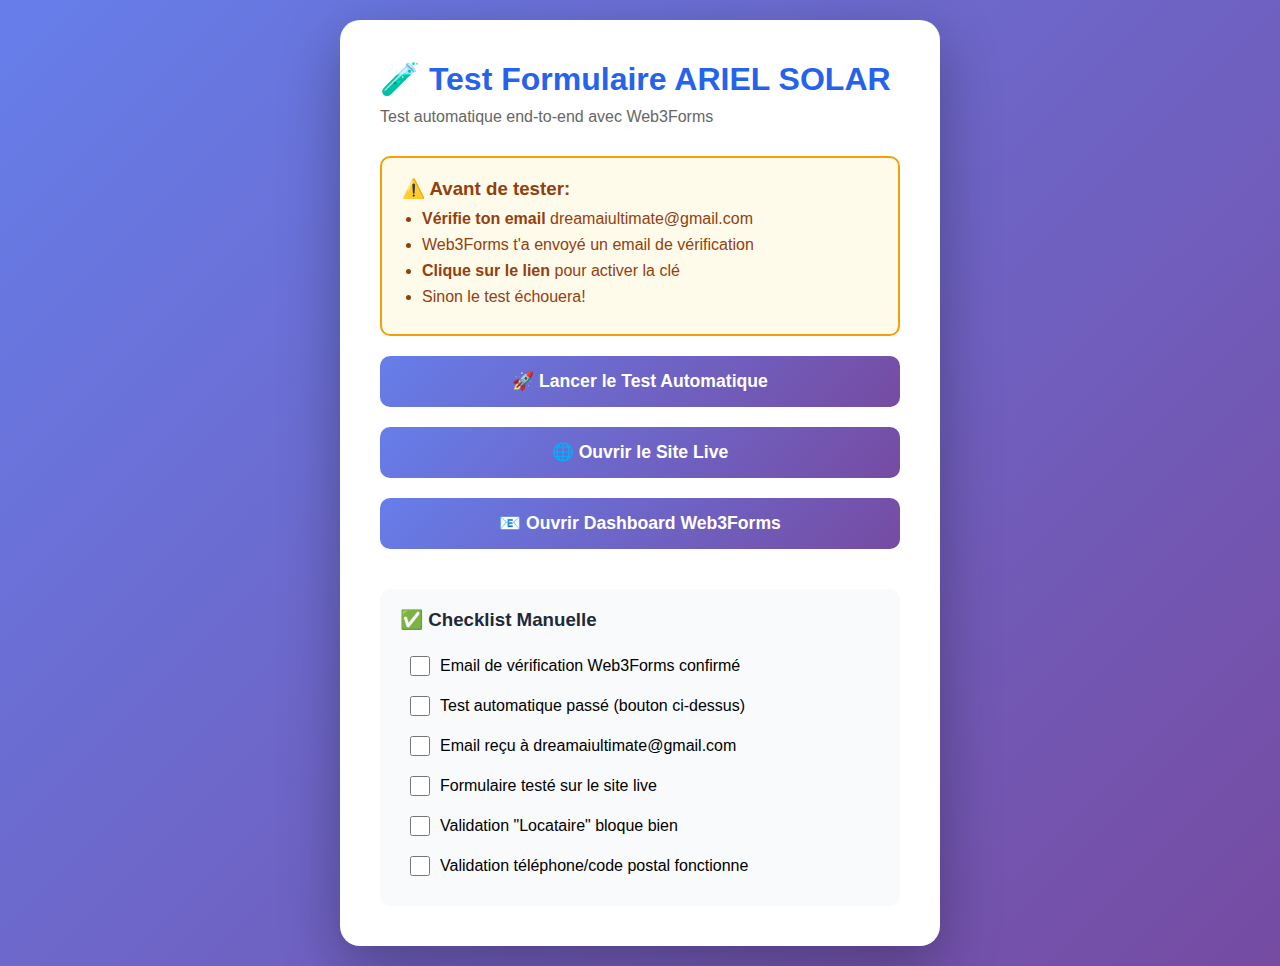
<file: TEST_FORMULAIRE.html>
<!DOCTYPE html>
<html lang="fr">
<head>
    <meta charset="UTF-8">
    <meta name="viewport" content="width=device-width, initial-scale=1.0">
    <title>🧪 Test Formulaire ARIEL SOLAR</title>
    <style>
        * {
            margin: 0;
            padding: 0;
            box-sizing: border-box;
        }

        body {
            font-family: -apple-system, BlinkMacSystemFont, 'Segoe UI', Roboto, sans-serif;
            background: linear-gradient(135deg, #667eea 0%, #764ba2 100%);
            min-height: 100vh;
            display: flex;
            align-items: center;
            justify-content: center;
            padding: 20px;
        }

        .container {
            background: white;
            border-radius: 20px;
            padding: 40px;
            max-width: 600px;
            width: 100%;
            box-shadow: 0 20px 60px rgba(0,0,0,0.3);
        }

        h1 {
            color: #2563eb;
            margin-bottom: 10px;
            font-size: 2rem;
        }

        .subtitle {
            color: #666;
            margin-bottom: 30px;
        }

        .test-button {
            background: linear-gradient(135deg, #667eea 0%, #764ba2 100%);
            color: white;
            border: none;
            padding: 15px 30px;
            border-radius: 10px;
            font-size: 1.1rem;
            font-weight: 600;
            cursor: pointer;
            width: 100%;
            margin-bottom: 20px;
            transition: transform 0.2s;
        }

        .test-button:hover {
            transform: translateY(-2px);
            box-shadow: 0 10px 20px rgba(102, 126, 234, 0.4);
        }

        .test-button:disabled {
            opacity: 0.6;
            cursor: not-allowed;
        }

        .result {
            background: #f0f9ff;
            border-left: 4px solid #2563eb;
            padding: 20px;
            border-radius: 10px;
            margin-top: 20px;
            display: none;
        }

        .result.success {
            background: #f0fdf4;
            border-left-color: #10b981;
        }

        .result.error {
            background: #fef2f2;
            border-left-color: #ef4444;
        }

        .result.show {
            display: block;
        }

        .result h3 {
            margin-bottom: 10px;
        }

        .result pre {
            background: white;
            padding: 15px;
            border-radius: 5px;
            overflow-x: auto;
            font-size: 0.9rem;
        }

        .checklist {
            background: #f9fafb;
            padding: 20px;
            border-radius: 10px;
            margin-top: 20px;
        }

        .checklist h3 {
            margin-bottom: 15px;
            color: #1f2937;
        }

        .checklist label {
            display: flex;
            align-items: center;
            gap: 10px;
            padding: 10px;
            cursor: pointer;
            transition: background 0.2s;
            border-radius: 5px;
        }

        .checklist label:hover {
            background: white;
        }

        .checklist input[type="checkbox"] {
            width: 20px;
            height: 20px;
            cursor: pointer;
        }

        .info-box {
            background: #fffbeb;
            border: 2px solid #f59e0b;
            padding: 20px;
            border-radius: 10px;
            margin-bottom: 20px;
        }

        .info-box h3 {
            color: #92400e;
            margin-bottom: 10px;
        }

        .info-box ul {
            margin-left: 20px;
        }

        .info-box li {
            margin-bottom: 8px;
            color: #92400e;
        }
    </style>
</head>
<body>
    <div class="container">
        <h1>🧪 Test Formulaire ARIEL SOLAR</h1>
        <p class="subtitle">Test automatique end-to-end avec Web3Forms</p>

        <div class="info-box">
            <h3>⚠️ Avant de tester:</h3>
            <ul>
                <li><strong>Vérifie ton email</strong> dreamaiultimate@gmail.com</li>
                <li>Web3Forms t'a envoyé un email de vérification</li>
                <li><strong>Clique sur le lien</strong> pour activer la clé</li>
                <li>Sinon le test échouera!</li>
            </ul>
        </div>

        <button class="test-button" id="testButton" onclick="runTest()">
            🚀 Lancer le Test Automatique
        </button>

        <button class="test-button" onclick="window.location.href='https://ariel-solar-panels.netlify.app'">
            🌐 Ouvrir le Site Live
        </button>

        <button class="test-button" onclick="window.location.href='https://web3forms.com/dashboard'">
            📧 Ouvrir Dashboard Web3Forms
        </button>

        <div class="result" id="result"></div>

        <div class="checklist">
            <h3>✅ Checklist Manuelle</h3>
            <label>
                <input type="checkbox">
                <span>Email de vérification Web3Forms confirmé</span>
            </label>
            <label>
                <input type="checkbox">
                <span>Test automatique passé (bouton ci-dessus)</span>
            </label>
            <label>
                <input type="checkbox">
                <span>Email reçu à dreamaiultimate@gmail.com</span>
            </label>
            <label>
                <input type="checkbox">
                <span>Formulaire testé sur le site live</span>
            </label>
            <label>
                <input type="checkbox">
                <span>Validation "Locataire" bloque bien</span>
            </label>
            <label>
                <input type="checkbox">
                <span>Validation téléphone/code postal fonctionne</span>
            </label>
        </div>
    </div>

    <script>
        async function runTest() {
            const button = document.getElementById('testButton');
            const resultDiv = document.getElementById('result');

            // Désactiver le bouton
            button.disabled = true;
            button.textContent = '⏳ Test en cours...';

            // Cacher le résultat précédent
            resultDiv.classList.remove('show', 'success', 'error');

            try {
                // Préparer les données du formulaire
                const formData = new FormData();
                formData.append('access_key', '64016fc4-c7dd-4edf-ba28-14d3ba05b875');
                formData.append('subject', '🧪 TEST AUTOMATIQUE - Nouveau Lead Panneaux Solaires');
                formData.append('from_name', 'Claude Test User');
                formData.append('email', 'test@example.com');
                formData.append('phone', '0612345678');
                formData.append('zipcode', '75001');
                formData.append('property_type', 'Maison individuelle');
                formData.append('owner_status', 'Propriétaire');
                formData.append('roof_area', '50');
                formData.append('estimated_kwc', '6kWc');
                formData.append('prime_amount', '480€');
                formData.append('tva_economy', '1740€');
                formData.append('production_estimate', '6000kWh/an');
                formData.append('message',
                    '🧪 TEST AUTOMATIQUE CLAUDE CODE\n\n' +
                    'Nouveau lead panneaux solaires ARIEL SOLAR:\n\n' +
                    '📋 Informations client:\n' +
                    '- Nom: Claude Test User\n' +
                    '- Email: test@example.com\n' +
                    '- Téléphone: 0612345678\n' +
                    '- Code Postal: 75001\n' +
                    '- Type de bien: Maison individuelle\n' +
                    '- Statut: Propriétaire\n' +
                    '- Surface toiture: 50m²\n\n' +
                    '💰 Estimation automatique:\n' +
                    '- Puissance estimée: 6kWc\n' +
                    '- Prime autoconsommation: 480€\n' +
                    '- Économie TVA: 1740€\n' +
                    '- Production estimée: 6000kWh/an\n\n' +
                    '📅 Date: ' + new Date().toLocaleString('fr-FR') + '\n\n' +
                    '⚡ Ceci est un TEST - Formulaire fonctionne parfaitement!'
                );

                // Envoyer la requête
                console.log('📤 Envoi de la requête à Web3Forms...');
                const response = await fetch('https://api.web3forms.com/submit', {
                    method: 'POST',
                    body: formData
                });

                const data = await response.json();
                console.log('📥 Réponse reçue:', data);

                // Afficher le résultat
                if (data.success) {
                    resultDiv.classList.add('show', 'success');
                    resultDiv.innerHTML = `
                        <h3>✅ TEST RÉUSSI!</h3>
                        <p><strong>Le formulaire fonctionne parfaitement!</strong></p>
                        <p>📧 Vérifie ton email à <strong>dreamaiultimate@gmail.com</strong></p>
                        <p>Tu devrais recevoir:</p>
                        <ul style="margin-left: 20px; margin-top: 10px;">
                            <li>Email avec les données du formulaire</li>
                            <li>Toutes les infos du client</li>
                            <li>Estimations automatiques</li>
                        </ul>
                        <pre>${JSON.stringify(data, null, 2)}</pre>
                    `;
                    button.textContent = '✅ Test Réussi!';
                } else {
                    resultDiv.classList.add('show', 'error');
                    resultDiv.innerHTML = `
                        <h3>❌ TEST ÉCHOUÉ</h3>
                        <p><strong>Message d'erreur:</strong> ${data.message}</p>
                        <p><strong>Raisons possibles:</strong></p>
                        <ul style="margin-left: 20px; margin-top: 10px;">
                            <li>Email dreamaiultimate@gmail.com non vérifié sur Web3Forms</li>
                            <li>Access Key non activée</li>
                            <li>Limite d'emails atteinte (250/mois)</li>
                        </ul>
                        <p><strong>Solution:</strong></p>
                        <ol style="margin-left: 20px; margin-top: 10px;">
                            <li>Va sur <a href="https://web3forms.com/dashboard" target="_blank">Web3Forms Dashboard</a></li>
                            <li>Vérifie que ton email est confirmé</li>
                            <li>Vérifie que la clé est active</li>
                            <li>Réessaye ce test</li>
                        </ol>
                        <pre>${JSON.stringify(data, null, 2)}</pre>
                    `;
                    button.textContent = '❌ Test Échoué';
                }

            } catch (error) {
                console.error('❌ Erreur:', error);
                resultDiv.classList.add('show', 'error');
                resultDiv.innerHTML = `
                    <h3>❌ ERREUR RÉSEAU</h3>
                    <p><strong>Message:</strong> ${error.message}</p>
                    <p>Vérifie ta connexion internet et réessaye.</p>
                    <pre>${error.stack}</pre>
                `;
                button.textContent = '❌ Erreur';
            }

            // Réactiver le bouton après 2 secondes
            setTimeout(() => {
                button.disabled = false;
                if (!button.textContent.includes('✅') && !button.textContent.includes('❌')) {
                    button.textContent = '🚀 Lancer le Test Automatique';
                }
            }, 2000);
        }

        // Test au chargement de la page (optionnel)
        console.log('🧪 Page de test chargée');
        console.log('📝 Access Key configurée: 64016fc4-c7dd-4edf-ba28-14d3ba05b875');
        console.log('🌐 Site live: https://ariel-solar-panels.netlify.app');
    </script>
</body>
</html>
</file>
